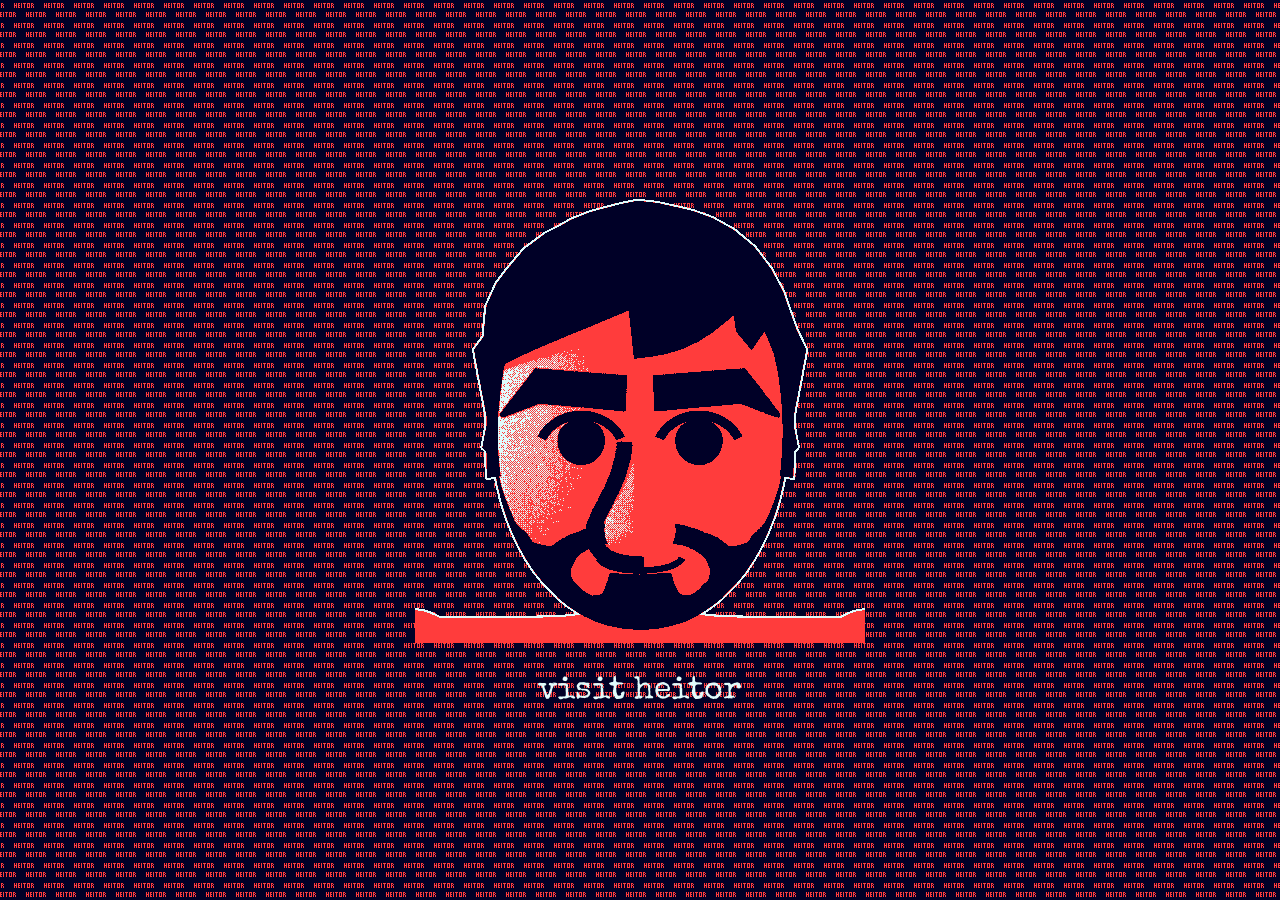
<file: index.html>
<!DOCTYPE html>
<html lang="en">
<head>
    <meta charset="UTF-8">
    <meta name="viewport" content="width=device-width, initial-scale=1.0">
    <meta name="description" content="Welcome to Heitor's Room - A personal website inspired by early internet vibes, featuring environmental monitoring and a guestbook.">
    <meta name="keywords" content="Heitor, personal website, environmental monitoring, early internet, retro web">
    <meta name="theme-color" content="#000027">
    <meta property="og:title" content="Heitor's Room">
    <meta property="og:description" content="A personal website inspired by early internet experiences.">
    <meta property="og:type" content="website">
    <meta name="twitter:card" content="summary">
    <meta name="twitter:title" content="Heitor's Room">
    <meta name="twitter:description" content="A personal website inspired by early internet experiences.">
    <title>Heitor's Room</title>
    <link rel="icon" type="image/png" sizes="32x32" href="page/favico/favicon-32x32.png">
    <link rel="icon" type="image/png" sizes="16x16" href="page/favico/favicon-16x16.png">
    <link rel="apple-touch-icon" href="page/favico/apple-touch-icon.png">
    <link rel="stylesheet" href="page/index.css">
    <link rel="preconnect" href="https://fonts.googleapis.com">
    <link rel="preconnect" href="https://fonts.gstatic.com" crossorigin>
    <link href="https://fonts.googleapis.com/css2?family=Special+Elite&display=swap" rel="stylesheet">
</head>
<body>
    <div class="container">
        <img src="page/media/index.gif" alt="Heitor" class="heitor-img">
        <a href="home.html" class="enter-link">visit heitor</a>
    </div>
</body>
</html>
</file>
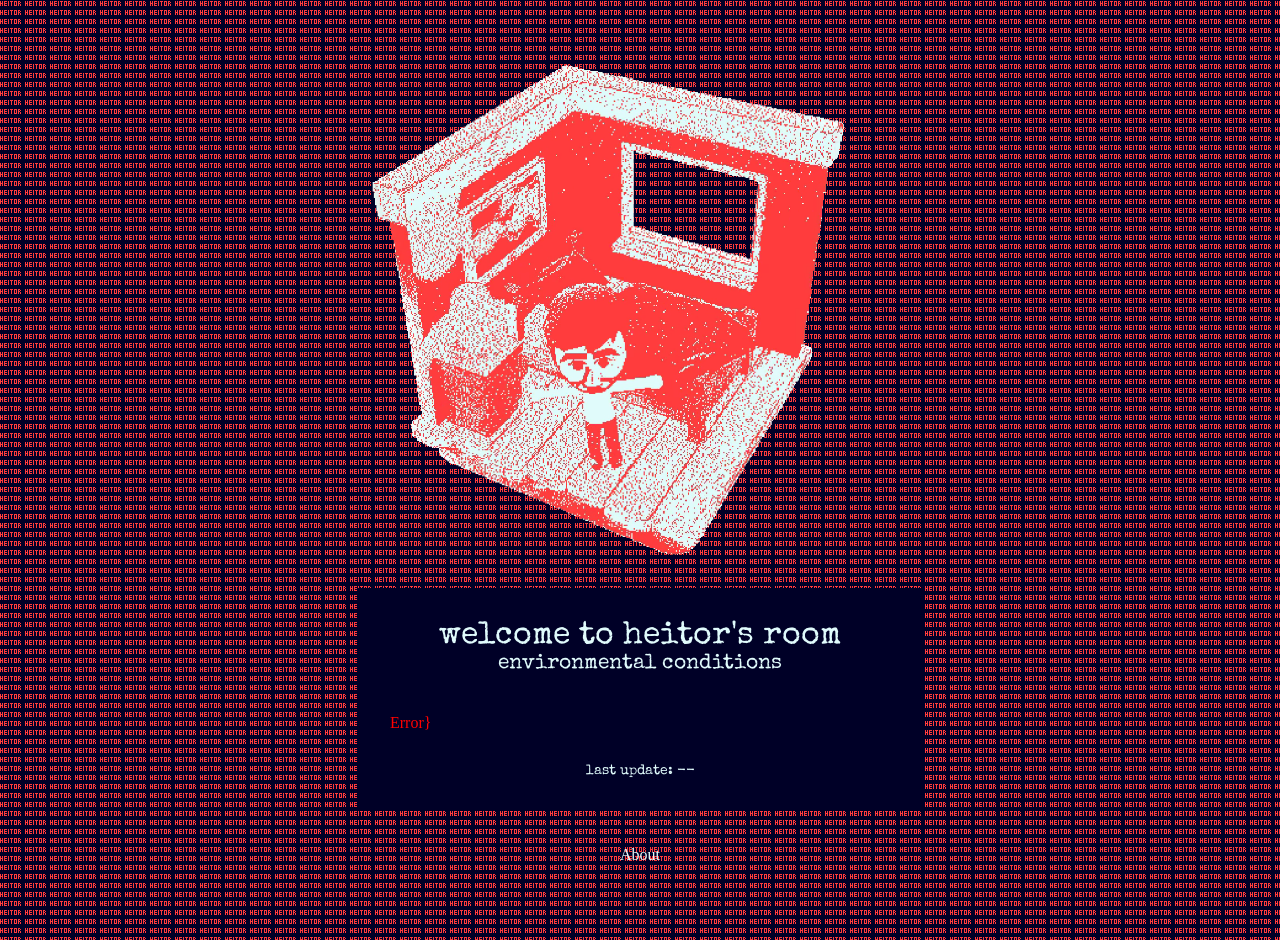
<file: home.html>
<!DOCTYPE html>
<html lang="en">
<head>
    <meta charset="UTF-8">
    <meta name="viewport" content="width=device-width, initial-scale=1.0">
    <meta name="description" content="Welcome to Heitor's Room - Real-time environmental monitoring with temperature, humidity, and heat index data.">
    <meta name="keywords" content="environmental monitoring, temperature, humidity, IoT, Heitor">
    <meta name="theme-color" content="#000027">
    <meta property="og:title" content="Heitor's Room - Environmental Monitor">
    <meta property="og:description" content="Real-time environmental data from Heitor's room.">
    <meta property="og:type" content="website">
    <meta name="twitter:card" content="summary">
    <meta name="twitter:title" content="Heitor's Room - Environmental Monitor">
    <meta name="twitter:description" content="Real-time environmental data from Heitor's room.">
    <title>Heitor's Room - Environmental Monitor</title>
    <link rel="icon" type="image/png" sizes="32x32" href="page/favico/favicon-32x32.png">
    <link rel="icon" type="image/png" sizes="16x16" href="page/favico/favicon-16x16.png">
    <link rel="apple-touch-icon" href="page/favico/apple-touch-icon.png">
    <link rel="stylesheet" href="page/style.css">
    <link rel="preconnect" href="https://fonts.googleapis.com">
    <link rel="preconnect" href="https://fonts.gstatic.com" crossorigin>
    <link href="https://fonts.googleapis.com/css2?family=Special+Elite&display=swap" rel="stylesheet">
</head>
<body>
    <div class="content-wrapper">
        <a href="page/message.html">
        <video width="600" height="600" autoplay loop muted playsinline>
            <source src="page/media/output3.webm" type="video/webm">
        </video>
        </a>
        <div class="box data-section">
            <h1>welcome to heitor's room</h1>
            <h2>environmental conditions</h2>
            <div id="data">
                <div class="metric-card temp">
                    <span class="metric-label">Temperature</span>
                    <span class="metric-value">--°C</span>
                </div>
                <div class="metric-card hum">
                    <span class="metric-label">Humidity</span>
                    <span class="metric-value">--%</span>
                </div>
                <div class="metric-card heatindex">
                    <span class="metric-label">Heat Index</span>
                    <span class="metric-value">--</span>
                </div>
            </div>
            <p class="last-update">last update: <span id="timestamp">--</span></p>
        </div>
    </div>
    
    <audio id="startAudio" src="page/media/projeto2start.mp3"></audio>
    <audio id="loopAudio" src="page/media/projeto2.mp3" loop></audio>
    
    <script src="page/script.js"></script>
    <script>
        const startAudio = document.getElementById('startAudio');
        const loopAudio = document.getElementById('loopAudio');
        
        startAudio.play().catch(e => {
            document.body.addEventListener('click', () => {
                startAudio.play();
            }, { once: true });
        });
        
        startAudio.addEventListener('ended', () => {
            loopAudio.play();
        });
    </script>
    <p style="text-align:center;margin-top:1rem;"><a class="about-link" href="page/about.html">About</a></p>
</body>
</html>
</file>
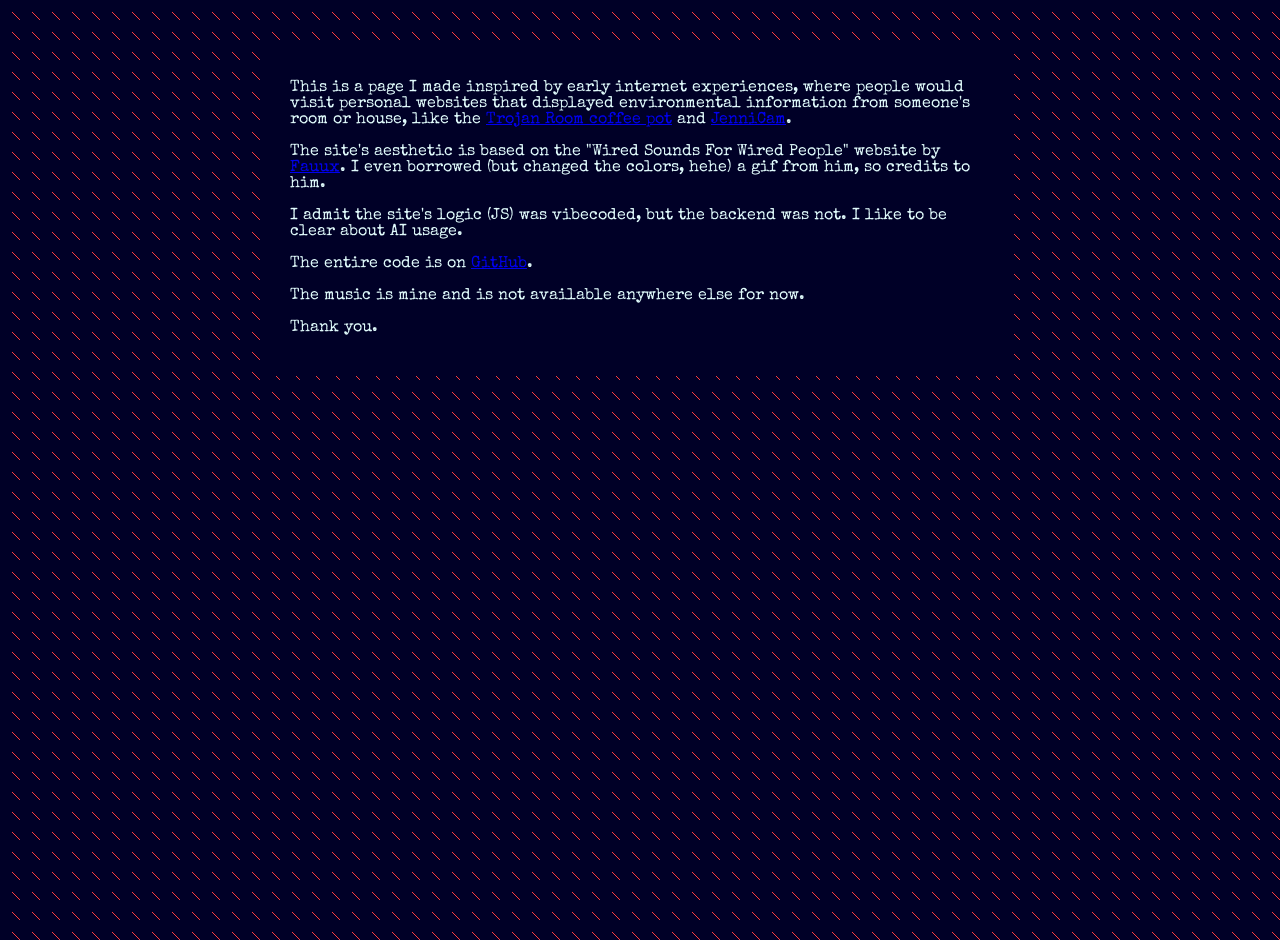
<file: page/about.html>
<!DOCTYPE html>
<html lang="en">
<head>
    <meta charset="UTF-8">
    <meta name="viewport" content="width=device-width, initial-scale=1.0">
    <meta name="description" content="Learn about Heitor's Room - A project inspired by early internet nostalgia featuring environmental monitoring and interactive elements.">
    <meta name="keywords" content="about, Heitor's Room, early internet, retro web, personal project">
    <meta name="theme-color" content="#000027">
    <meta property="og:title" content="Heitor's Room — About">
    <meta property="og:description" content="Discover the inspiration and story behind Heitor's Room.">
    <meta property="og:type" content="website">
    <meta name="twitter:card" content="summary">
    <meta name="twitter:title" content="Heitor's Room — About">
    <meta name="twitter:description" content="Discover the inspiration and story behind Heitor's Room.">
    <title>Heitor's Room — About</title>
    <link rel="icon" type="image/png" sizes="32x32" href="favico/favicon-32x32.png">
    <link rel="icon" type="image/png" sizes="16x16" href="favico/favicon-16x16.png">
    <link rel="apple-touch-icon" href="favico/apple-touch-icon.png">
    <link rel="stylesheet" href="about.css">
    <link rel="preconnect" href="https://fonts.googleapis.com">
    <link rel="preconnect" href="https://fonts.gstatic.com" crossorigin>
    <link href="https://fonts.googleapis.com/css2?family=Special+Elite&display=swap" rel="stylesheet">
</head>
<body>
    <div class="content-wrapper">
        <div class="box data-section">
            <div class="plain-text">
                <p>
                    This is a page I made inspired by early internet experiences, where people would visit personal websites that displayed environmental information from someone's room or house, like the
                    <a href="https://en.wikipedia.org/wiki/Trojan_Room_coffee_pot" target="_blank" rel="noopener">Trojan Room coffee pot</a> and
                    <a href="https://en.wikipedia.org/wiki/Jennifer_Ringley" target="_blank" rel="noopener">JenniCam</a>.
                </p>
                <p>
                    The site's aesthetic is based on the "Wired Sounds For Wired People" website by
                    <a href="https://fauux.neocities.org/" target="_blank" rel="noopener">Fauux</a>. I even borrowed (but changed the colors, hehe) a gif from him, so credits to him.
                </p>
                <p>
                    I admit the site's logic (JS) was vibecoded, but the backend was not. I like to be clear about AI usage.
                </p>
                <p>
                    The entire code is on <a href="https://github.com/Hei-Lima/heitorsroom" target="_blank" rel="noopener">GitHub</a>.
                </p>
                <p>The music is mine and is not available anywhere else for now.</p>
                <p>Thank you.</p>
            </div>
        </div>
    </div>
</body>
</html>
</file>
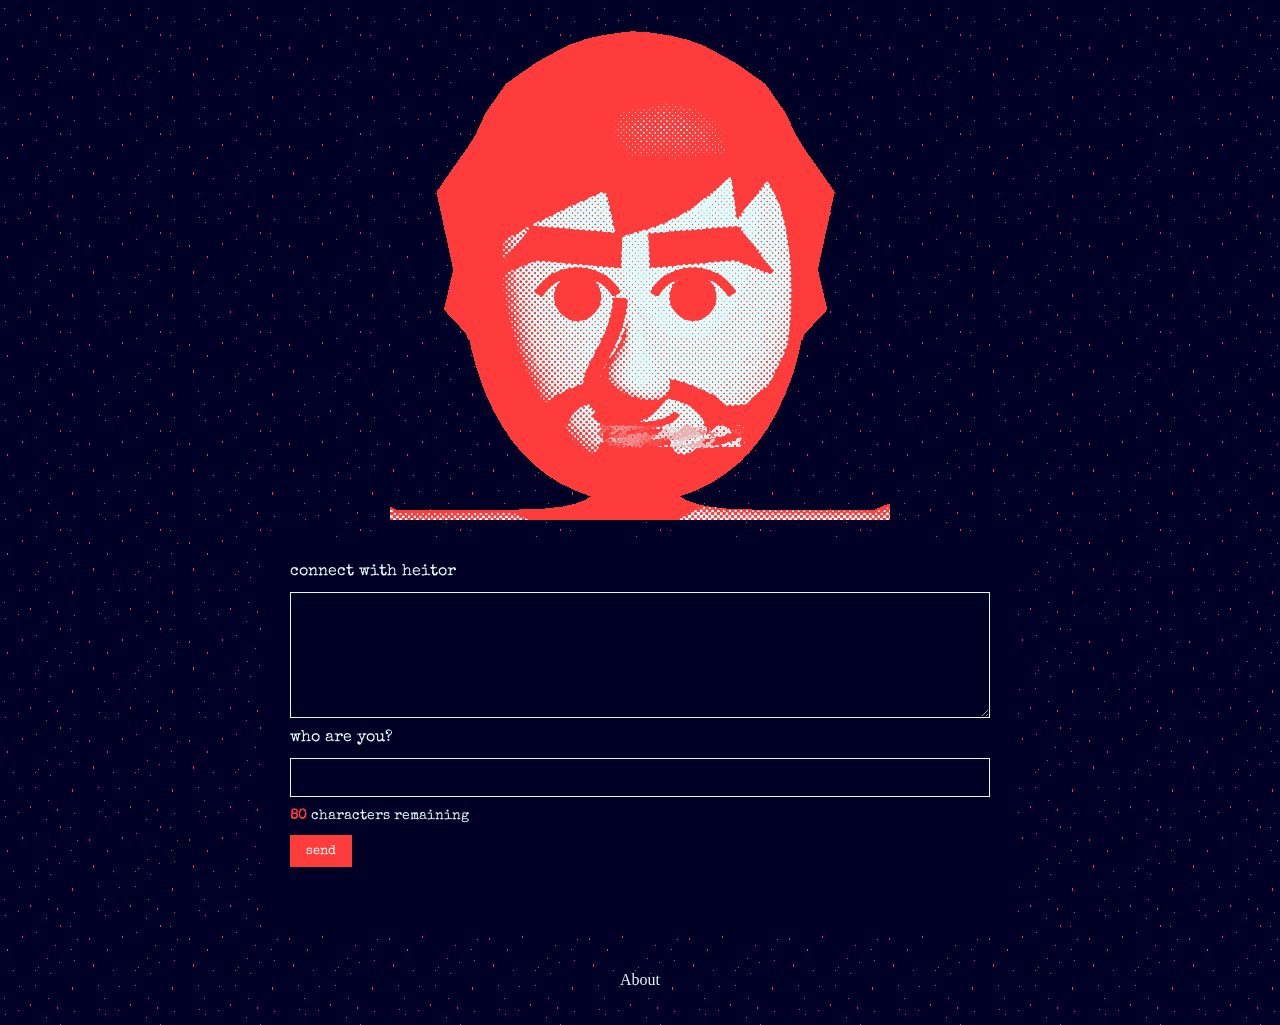
<file: page/message.html>
<!DOCTYPE html>
<html lang="en">
<head>
    <meta charset="UTF-8">
    <meta name="viewport" content="width=device-width, initial-scale=1.0">
    <meta name="description" content="Send a message to Heitor on his personal website. Connect and share thoughts with this interactive guestbook.">
    <meta name="keywords" content="guestbook, message, contact, Heitor, personal website">
    <meta name="theme-color" content="#000027">
    <meta property="og:title" content="Heitor's Room - Send Message">
    <meta property="og:description" content="Connect with Heitor through his interactive guestbook.">
    <meta property="og:type" content="website">
    <meta name="twitter:card" content="summary">
    <meta name="twitter:title" content="Heitor's Room - Send Message">
    <meta name="twitter:description" content="Connect with Heitor through his interactive guestbook.">
    <title>Heitor's Room - Send Message</title>
    <link rel="icon" type="image/png" sizes="32x32" href="favico/favicon-32x32.png">
    <link rel="icon" type="image/png" sizes="16x16" href="favico/favicon-16x16.png">
    <link rel="apple-touch-icon" href="favico/apple-touch-icon.png">
    <link rel="stylesheet" href="stylemessage.css">
    <link rel="preconnect" href="https://fonts.googleapis.com">
    <link rel="preconnect" href="https://fonts.gstatic.com" crossorigin>
    <link href="https://fonts.googleapis.com/css2?family=Special+Elite&display=swap" rel="stylesheet">
</head>
<body>
    <img src="media/mii.gif" alt="Mii character animation" class="message-img">

    <div class="box data-section">
        <form id="messageForm">
            <label for="message">connect with heitor</label>
            <textarea id="message" name="message" rows="4" cols="50" maxlength="80" required></textarea>
            <label for="username">who are you?</label>
            <input id="username" name="username" type="text" required />
            <div class="char-info"><span id="charCount">140</span> characters remaining</div>
            <button type="submit">send</button>
            <p id="response" aria-live="polite"></p>
        </form> 
    </div>

    <audio id="bgAudio" loop muted>
        <source src="media/proj.mp3" type="audio/mpeg">
    </audio>

    <script src="message.js"></script>
    <script>
        const bgAudio = document.getElementById('bgAudio');
        const playAudio = () => {
            bgAudio.muted = false;
            bgAudio.play().catch(e => console.log('Autoplay denied'));
            document.removeEventListener('click', playAudio);
        };
        document.addEventListener('click', playAudio);
        
        bgAudio.muted = false;
        bgAudio.play().catch(e => console.log('Autoplay requires user interaction'));
    </script>
    <p style="text-align:center;margin-top:1rem;"><a class="about-link" href="about.html">About</a></p>
</body>
</html>
</file>
<file: page/index.css>
body {
    background-image: url("media/heitor-blink.gif");
    image-rendering: pixelated;
    image-rendering: -moz-crisp-edges;
    margin: 0;
    padding: 0;
    min-height: 100vh;
    display: flex;
    align-items: center;
    justify-content: center;
}

.container {
    display: flex;
    flex-direction: column;
    align-items: center;
    justify-content: center;
    gap: 2rem;
}

.heitor-img {
    max-width: 90%;
    width: 500px;
    height: auto;
    image-rendering: pixelated;
    image-rendering: -moz-crisp-edges;
}

.enter-link {
    font-family: "Special Elite", system-ui;
    font-size: 2rem;
    color: #E0FBFC;
    text-decoration: none;
    transition: opacity 0.3s ease;
}

.enter-link:hover {
    opacity: 0.7;
}

@media (max-width: 768px) {
    .container {
        gap: 1.5rem;
        padding: 20px;
    }
    
    .heitor-img {
        width: 100%;
        max-width: 400px;
    }
    
    .enter-link {
        font-size: 1.5rem;
    }
}

@media (max-width: 640px) {
    body {
        padding: 10px;
    }
    
    .container {
        gap: 1.25rem;
        padding: 15px;
    }
    
    .heitor-img {
        width: 100%;
        max-width: 350px;
    }
    
    .enter-link {
        font-size: 1.3rem;
    }
}

@media (max-width: 480px) {
    body {
        padding: 8px;
    }
    
    .container {
        gap: 1rem;
        padding: 10px;
    }
    
    .heitor-img {
        width: 100%;
        max-width: 280px;
        min-width: 200px;
    }
    
    .enter-link {
        font-size: 1.15rem;
        padding: 0.5rem 1rem;
    }
}
</file>
<file: page/style.css>
body {
    background-image: url("media/heitor5.gif");
    image-rendering: pixelated;
    image-rendering: -moz-crisp-edges;
    margin: 0;
    padding: 20px;
    min-height: 100vh;
    display: flex;
    flex-direction: column;
    align-items: center;
    justify-content: center;
}

.content-wrapper {
    display: flex;
    gap: 30px;
    align-items: center;
    justify-content: center;
    flex-wrap: wrap;
    width: 100%;
    max-width: 1600px;
}

video, img.hero {
    display: block;
    width: 700px;
    max-width: 95%;
    height: auto;
    flex-shrink: 0;
}

h1 {
    font-family: "Special Elite", system-ui;
    font-weight: 400;
    font-style: normal;
    color: #E0FBFC;
    margin: 0;
    text-align: center;
    font-size: 2rem;
}

h2 {
    font-family: "Special Elite", system-ui;
    font-weight: 400;
    color: #E0FBFC;
    text-align: center;
    margin: 0 0 1.5rem 0;
    font-size: 1.3rem;
}

.box {
    background-color: #000027;
    padding: 1.5rem;
    margin: 0 auto 20px;
    max-width: 1200px;
    width: 100%;
}

.data-section {
    padding: 2rem;
    max-width: 500px;
    flex-shrink: 0;
}

.plain-text {
    color: #E0FBFC;
    font-family: "Special Elite", system-ui;
    white-space: pre-wrap;
    font-size: 1rem;
    background: transparent;
    border: none;
    padding: 0;
}

#data {
    display: flex;
    flex-direction: column;
    gap: 1rem;
    margin: 1rem 0;
}

.metric-card {
    padding: 1rem 1.5rem;
    display: flex;
    flex-direction: row;
    justify-content: space-between;
    align-items: center;
    gap: 1rem;
}

.metric-label {
    font-family: "Special Elite", system-ui;
    font-size: 0.95rem;
    color: #E0FBFC;
    text-transform: uppercase;
}

.metric-value {
    font-family: "Special Elite", system-ui;
    font-size: 1.8rem;
    color: #ff3c3c;
    font-weight: 700;
}

.last-update {
    font-family: "Special Elite", system-ui;
    text-align: center;
    color: #E0FBFC;
    font-size: 0.85rem;
    margin-top: 0.5rem;
    margin-bottom: 0;
}

@media (max-width: 768px) {
    body {
        padding: 15px;
    }
    
    .content-wrapper {
        gap: 20px;
    }
    
    video {
        max-width: 100%;
        width: 100%;
        height: auto;
    }
    
    .metric-card {
        flex-direction: column;
        text-align: center;
        padding: 1rem;
        gap: 0.5rem;
    }
    
    .metric-value {
        font-size: 1.8rem;
    }
    
    h1 {
        font-size: 1.6rem;
    }
    
    h2 {
        font-size: 1.2rem;
        margin-bottom: 1rem;
    }
    
    .data-section {
        padding: 1.5rem;
        max-width: 100%;
    }
    
    .box {
        margin: 0 auto 20px;
    }
}

@media (max-width: 640px) {
    body {
        padding: 10px;
    }
    
    .content-wrapper {
        gap: 15px;
        width: 100%;
    }
    
    video {
        max-width: 100%;
        width: 100% !important;
        height: auto;
    }
    
    .data-section {
        padding: 1.25rem;
        max-width: 100%;
        width: 100%;
    }
    
    h1 {
        font-size: 1.4rem;
        margin: 0 0 0.5rem 0;
    }
    
    h2 {
        font-size: 1.1rem;
        margin: 0 0 1rem 0;
    }
    
    .metric-card {
        padding: 0.9rem 0.75rem;
        gap: 0.3rem;
    }
    
    .metric-label {
        font-size: 0.9rem;
    }
    
    .metric-value {
        font-size: 1.6rem;
    }
    
    .last-update {
        font-size: 0.8rem;
        margin-top: 1rem;
    }
}

@media (max-width: 480px) {
    body {
        padding: 8px;
    }
    
    .content-wrapper {
        gap: 12px;
    }
    
    video {
        max-width: 100%;
        width: 100% !important;
    }
    
    .data-section {
        padding: 1rem;
        width: 100%;
    }
    
    .box {
        margin: 15px auto;
    }
    
    h1 {
        font-size: 1.3rem;
    }
    
    h2 {
        font-size: 1rem;
    }
    
    .metric-card {
        padding: 0.75rem;
    }
    
    .metric-label {
        font-size: 0.85rem;
    }
    
    .metric-value {
        font-size: 1.5rem;
    }
}

body {
    display: flex;
    flex-direction: column;
    justify-content: center;
    align-items: center;
    min-height: 100vh;
}

.about-link {
    color: #E0FBFC;
    text-decoration: none;
}

.about-link:visited {
    color: #E0FBFC;
}

.about-link:hover {
    text-decoration: underline;
}
</file>
<file: page/about.css>
body {
    background-image: url("media/snak.gif");
    image-rendering: pixelated;
    image-rendering: -moz-crisp-edges;
    margin: 0;
    padding: 20px;
    min-height: 100vh;
    display: flex;
    flex-direction: column;
    align-items: center;
}  

.box {
    background-color: #000027;
    color: #E0FBFC;
    padding: 1.5rem;
    margin: 20px auto;
    max-width: 700px;
    width: 100%;
    font-family: "Special Elite", system-ui;    
}

.content-wrapper {
    display: flex;
    gap: 30px;
    align-items: center;
    justify-content: center;
    flex-wrap: wrap;
    width: 100%;
    max-width: 1600px;
}

@media (max-width: 768px) {
    body {
        padding: 15px;
    }
    
    .box {
        padding: 1.25rem;
        max-width: 100%;
        margin: 15px auto;
    }
    
    .plain-text {
        font-size: 0.95rem;
        line-height: 1.6;
    }
    
    .plain-text p {
        margin: 1rem 0;
    }
    
    a {
        word-break: break-word;
    }
}

@media (max-width: 640px) {
    body {
        padding: 10px;
    }
    
    .box {
        padding: 1.1rem;
        margin: 12px auto;
    }
    
    .plain-text {
        font-size: 0.9rem;
        line-height: 1.5;
    }
    
    .plain-text p {
        margin: 0.85rem 0;
    }
}

@media (max-width: 480px) {
    body {
        padding: 8px;
    }
    
    .content-wrapper {
        gap: 15px;
    }
    
    .box {
        padding: 1rem;
        margin: 10px auto;
        width: 100%;
    }
    
    .plain-text {
        font-size: 0.85rem;
        line-height: 1.5;
    }
    
    .plain-text p {
        margin: 0.75rem 0;
    }
    
    a {
        word-break: break-word;
    }
}
</file>
<file: page/stylemessage.css>
body {
    background-image: url("media/bggif.gif");
    image-rendering: pixelated;
    image-rendering: -moz-crisp-edges;
    margin: 0;
    padding: 20px;
    min-height: 100vh;
    display: flex;
    flex-direction: column;
    align-items: center;
}

.message-img {
    width: 500px;
    max-width: 90%;
    height: auto;
    display: block;
    image-rendering: pixelated;
    image-rendering: -moz-crisp-edges;
}

.box {
    background-color: #000027;
    padding: 1.5rem;
    margin: 20px auto;
    max-width: 700px;
    width: 100%;
}

form {
    display: flex;
    flex-direction: column;
    gap: 0.75rem;
}

label {
    font-family: "Special Elite", system-ui;
    color: #E0FBFC;
}

textarea {
    background-color: #000027;
    color: #E0FBFC;
    padding: 0.75rem;
    font-family: "Special Elite", system-ui;
    resize: vertical;
    min-height: 100px;
    border: 1px solid #E0FBFC;
}

input {
    background-color: #000027;
    color: #E0FBFC;
    padding: 0.75rem;
    font-family: "Special Elite", system-ui;
    resize: vertical;
    border: 1px solid #E0FBFC;
}

button[type="submit"] {
    align-self: start;
    background-color: #ff3c3c;
    color: #fff;
    border: none;
    padding: 0.6rem 1rem;
    font-family: "Special Elite", system-ui;
    cursor: pointer;
}

@media (max-width: 768px) {
    body {
        padding: 15px;
    }
    
    img {
        max-width: 100%;
        width: 100%;
        height: auto;
    }
    
    .box {
        padding: 1.25rem;
        margin: 15px auto;
        max-width: 100%;
        width: 100%;
    }
    
    form {
        gap: 1rem;
    }
    
    label {
        font-size: 1rem;
        display: block;
        margin-bottom: 0.25rem;
    }
    
    textarea,
    input {
        font-size: 16px;
        width: 100%;
        box-sizing: border-box;
    }
    
    button[type="submit"] {
        width: 100%;
        padding: 0.75rem;
        font-size: 1rem;
    }
}

@media (max-width: 640px) {
    body {
        padding: 10px;
    }
    
    img {
        max-width: 100%;
        width: 100%;
    }
    
    .box {
        padding: 1.15rem;
        margin: 12px auto;
        width: 100%;
    }
    
    form {
        gap: 0.85rem;
    }
    
    label {
        font-size: 0.95rem;
    }
    
    textarea {
        min-height: 100px;
        padding: 0.75rem;
        font-size: 16px;
    }
    
    input {
        padding: 0.75rem;
        font-size: 16px;
    }
    
    button[type="submit"] {
        width: 100%;
        padding: 0.7rem;
    }
    
    .char-info {
        font-size: 0.85rem;
    }
}

@media (max-width: 480px) {
    body {
        padding: 8px;
    }
    
    img {
        max-width: 100%;
        width: 100%;
    }
    
    .box {
        padding: 1rem;
        margin: 10px auto;
        width: 100%;
    }
    
    form {
        gap: 0.75rem;
    }
    
    label {
        font-size: 0.9rem;
        font-weight: 500;
    }
    
    textarea {
        min-height: 90px;
        padding: 0.65rem;
        font-size: 16px;
        border: 1px solid #E0FBFC;
    }
    
    input {
        padding: 0.65rem;
        font-size: 16px;
        border: 1px solid #E0FBFC;
    }
    
    button[type="submit"] {
        width: 100%;
        padding: 0.8rem;
        font-size: 0.95rem;
        background-color: #ff3c3c;
        margin-top: 0.5rem;
    }
    
    .char-info {
        font-size: 0.8rem;
        margin-top: 0.5rem;
    }
    
    .msg-box {
        padding: 1.25rem;
        margin: 0 12px;
        font-size: 0.95rem;
    }
}



.char-info {
    font-family: "Special Elite", system-ui;
    color: #E0FBFC;
    font-size: 0.9rem;
}

.char-info span {
    color: #ff3c3c;
    font-weight: 700;
}

.msg-box {
    background-color: #000027;
    color: #E0FBFC;
    font-family: "Special Elite", system-ui;
    padding: 2rem;
    text-align: center;
    font-size: 1.1rem;
    border: none;
}

.msg-box p {
    margin: 0;
    line-height: 1.6;
}

.about-link {
    color: #E0FBFC;
    text-decoration: none;
}

.about-link:visited {
    color: #E0FBFC;
}

.about-link:hover {
    text-decoration: underline;
}
</file>
